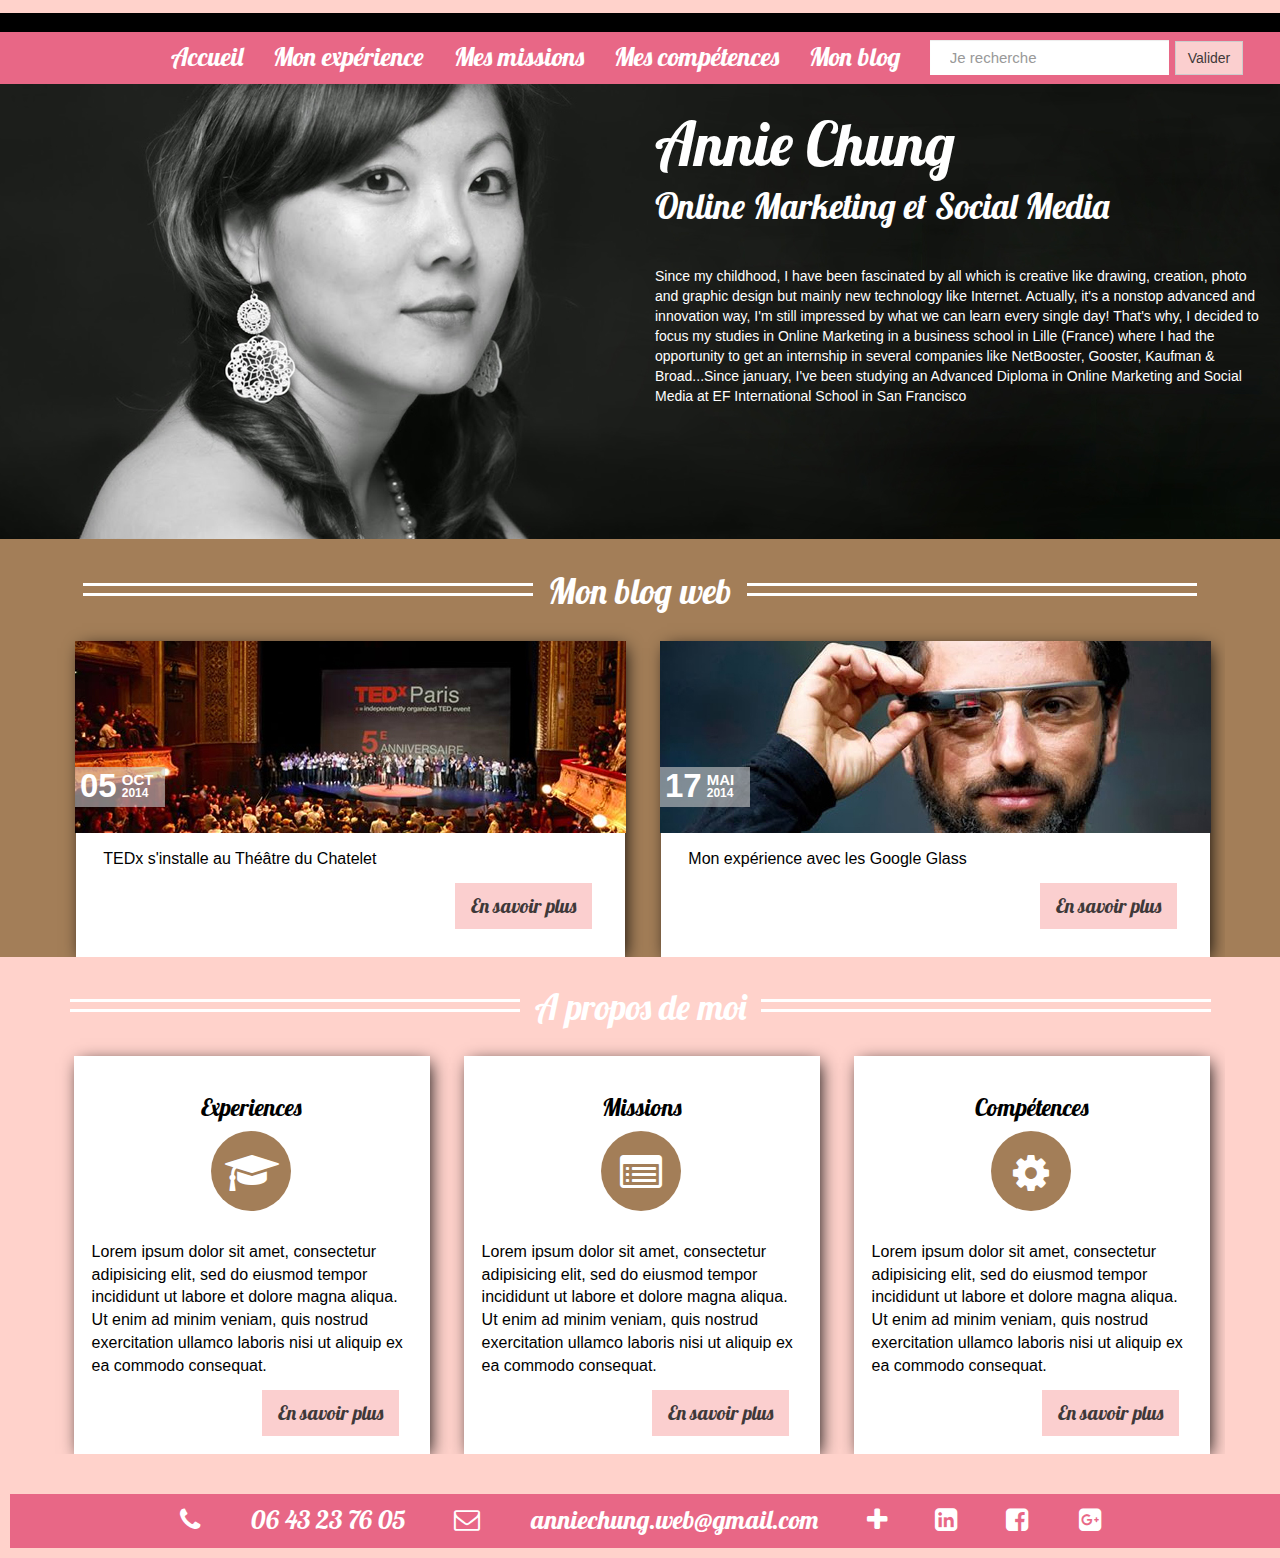
<file: index.html>
<!DOCTYPE html>
<html>
<head>
	<meta charset="UTF-8">
	<meta http-equiv="X-UA-Compatible" content="IE=edge">
	<meta name="viewport" content="width=device-width, initial-scale=1.0">
	<link rel="stylesheet" href="https://maxcdn.bootstrapcdn.com/bootstrap/3.2.0/css/bootstrap.min.css">
	<title>Annie Chung Online Marketing</title>
	<link href="http://maxcdn.bootstrapcdn.com/font-awesome/4.2.0/css/font-awesome.min.css" rel="stylesheet">
	<link href='http://fonts.googleapis.com/css?family=Lobster' rel='stylesheet' type='text/css'>
	<link rel="stylesheet" type="text/css" href="style.css">
</head>
<body>
	<header>
<nav class="navbar navbar-default navbar-fixed-top" role="navigation">
  <div class="container-fluid">
    <!-- Brand and toggle get grouped for better mobile display -->
    <div class="navbar-header">
      <button type="button" class="navbar-toggle collapsed" data-toggle="collapse" data-target="#bs-example-navbar-collapse-1">
        <span class="sr-only">Toggle navigation</span>
        <span class="icon-bar"></span>
        <span class="icon-bar"></span>
        <span class="icon-bar"></span>
      </button>
    </div>
    <!-- Collect the nav links, forms, and other content for toggling -->
    <div class="collapse navbar-collapse" id="bs-example-navbar-collapse-1">
      <ul class="nav navbar-nav">
        		<li><a href="#">Accueil</a></li> 
        		<li><a href="#">Mon expérience</a></li> 
        		<li><a href="#">Mes missions</a></li>
        		<li><a href="#">Mes compétences</a></li>
        		<li><a href="#">Mon blog</a></li>
      </ul>
      <form class="navbar-form navbar-left" role="search">
        <div class="form-group">
          <input type="text" class="form-control" placeholder="Je recherche">
        </div>
        <button type="submit" class="btn btn-default">Valider</button>
      </form>
      </ul>
    </div><!-- /.navbar-collapse -->
  </div><!-- /.container-fluid -->
</nav>
    <section id="main-picture">
    	<img src="images/mini-annie.jpg" class="visible-xs visible-sm img-responsive">
		<div class="container-fluid">
			 <div class="row">
			    <div class="col-md-offset-6 col-md-6 col-xs-12">
			    	<div id="main-description">
						<h1>Annie Chung</h1>
						<h2>Online Marketing et Social Media</h2>
						<p>Since my childhood, I have been fascinated by all which is creative like drawing, creation, photo and graphic design but mainly new technology like Internet. Actually, it's a nonstop advanced and innovation way, I'm still impressed by what we can learn every single day! That's why, I decided to focus my studies in Online Marketing in a business school in Lille (France) where I had the opportunity to get an internship in several companies like NetBooster, Gooster, Kaufman & Broad...Since january, I've been studying an Advanced Diploma in Online Marketing and Social Media at EF International School in San Francisco</p>
					</div>
				</div>
			</div>
		</div>
	</header>

<section id="blog">
	<div class="container">
		<h2><p class="fancy span"><span>Mon blog web</span></p></h2>
 		<div class="row">
  			<div class="col-md-6">
  				<div class="box-me">
					<h3>TEDx s'installe au Théâtre du Chatelet</h3>
					<img src="images/tedx-paris-2014.jpg">
					<span class="dateArticle"><span class="jour">05</span><span class="mois">Oct</span><span class="annee">2014</span></span>
					<p class="texte">TEDx s'installe au Théâtre du Chatelet</p>
					<div class="btn-group">
  					<button type="button" class="btn-default2">En savoir plus</button>
					</div>
				</div>
			</div>
  			<div class="col-md-6">
  				<div class="box-me">
					<h3>Mon expérience avec les Google Glass</h3>
					<img src="images/google-glass.jpg">
					<span class="dateArticle"><span class="jour">17</span><span class="mois">Mai</span><span class="annee">2014</span></span>
					<p class="texte">Mon expérience avec les Google Glass</p>
					<div class="btn-group">
  					<button type="button" class="btn-default2">En savoir plus</button>
					</div>
				</div>
			</div>
		</div>
	</div>
</section>

<section id="moi">
	<div class="container">
		<h2><p class="fancy span"><span>A propos de moi</span></p></h2>
 		<div class="row">
  			<div class="col-md-4">
	  			<div class="box-me">
					<h3>Experiences</h3>
						<div class="cercle">
							<a href="#"><i class="fa fa-graduation-cap fa-3x"></i></a>
						</div>
					<p class="texte">Lorem ipsum dolor sit amet, consectetur adipisicing elit, sed do eiusmod
					tempor incididunt ut labore et dolore magna aliqua. Ut enim ad minim veniam,
					quis nostrud exercitation ullamco laboris nisi ut aliquip ex ea commodo
					consequat.</p> 
					<div class="btn-group">
  					<button type="button" class="btn-default3">En savoir plus</button>
					</div>
	  			</div>
			</div>
  			<div class="col-md-4">
	  			<div class="box-me">
					<h3>Missions</h3>
						<div class="cercle">
						<a href="#"><i class="fa fa-list-alt fa-3x"></i></a></div>
					<p class="texte">Lorem ipsum dolor sit amet, consectetur adipisicing elit, sed do eiusmod
					tempor incididunt ut labore et dolore magna aliqua. Ut enim ad minim veniam,
					quis nostrud exercitation ullamco laboris nisi ut aliquip ex ea commodo
					consequat.</p> 
					<div class="btn-group">
					<button type="button" class="btn-default3">En savoir plus</button>
					</div>
	  			</div>
			</div>
  			<div class="col-md-4">
	  			<div class="box-me">
					<h3>Compétences</h3>
					<div class="cercle">
					<a href="#"><i class="fa fa-cog fa-3x"></i></a></div>
					<p class="texte">Lorem ipsum dolor sit amet, consectetur adipisicing elit, sed do eiusmod
					tempor incididunt ut labore et dolore magna aliqua. Ut enim ad minim veniam,
					quis nostrud exercitation ullamco laboris nisi ut aliquip ex ea commodo
					consequat.</p> 
					<button type="button" class="btn-default3">En savoir plus</button>
	  			</div>
			</div>
		</div>
	</div>
</section>

<aside>
<!-- ajouter ici les 2 derniers posts du blog -->
</aside>

<footer>
<nav id="main-footer">
	<ul>
		<li><a href="#"><i class="fa fa-phone"></i>
		<li>06 43 23 76 05</li>
		<li><a href="#"><i class="fa fa-envelope-o"></i>
		<li>anniechung.web@gmail.com</li>
		<li><a href="#"><i class="fa fa-plus"></i></li>
		<li><a href="#"><i class="fa fa-linkedin-square"></i></li>
		<li><a href="#"><i class="fa fa-facebook-square"></i>
		<li><a href="#"><i class="fa fa-google-plus-square"></i>
	</ul>
</nav>
</footer>
    <script src="https://ajax.googleapis.com/ajax/libs/jquery/1.11.1/jquery.min.js"></script>
    <script src="https://maxcdn.bootstrapcdn.com/bootstrap/3.2.0/js/bootstrap.min.js"></script>
    <script type="text/javascript" src="global.js"></script>
</body>
</html>
</file>
<file: style.css>
/*
Theme Name: Annie Chung Resume
Theme URI: http://something.com
Author: Annie Chung
Author URI: http://me-myself-and-i.com
Description: This is my, being humble, awesome theme.
Version: 1.0
License: GNU General Public License v2 or later
License URI: http://www.gnu.org/licenses/gpl-2.0.html
Tags: light, genius, talented
*/

body {
	background-color: #FFD2CB;
}

#main-picture {
	padding-top: 1px;
	background-color: black;
}

#main-nav  {
	width: 100%;
	margin : 0px 10px 10px -8px;
	padding : 0px 1em 0px 0;
	list-style-type : none;
	text-align: center;
	position: relative;
	margin-top: 10px;
	background-color: #E86786;
}

#main-footer {
	width: 100%;
	margin : 0px 10px 10px 10px;
	padding : 10px 1em 5px 0;
	list-style-type : none;
	text-align: center;
	position: relative;
	margin-top: 10px;
	background-color: #E86786;
}

ul, ol {
	margin-top: -3px;
	margin-bottom: 4px;
}

#main-nav li {
	display: inline;
	margin-right: 35px;
}

#main-nav a {
	color: white;
}

.navbar-default {
	background-color: #E86786;
	border-color: #E86786;
	padding-left: 11%;
	margin-top: 32px;
}

.navbar-default .navbar-nav>li>a {
	color: white;
}

.form-control {
	height: 35px;
	padding: 14px 20px;
	font-size: 15px;
	line-height: 1.428571;
	color: #555;
	background-color: #fff;
	background-image: none;
	border: 0px solid #ccc;
	border-radius: 0%;
}

#main-footer a {
	color: white;
}
#main-footer li {
	display: inline;
	margin-right: 45px;
}

@media(min-width: 769px) {
	#main-picture {
		background-image: url(images/annie-chung.jpg);
	    background-repeat: no-repeat;
		background-position: bottom;
		margin-top: 1%;
	}
}

@media(max-width: 767px) {
	#main-picture {
		background: linear-gradient(#161614,black);
		margin-top: 48px;

	}
}

@media(min-width: 768px) {
	#main-description {
		margin-top: 16%;
		margin-bottom: 12%;
		padding-bottom: 60px;
	}
}

@media(max-width: 767px) {
	#main-description {
		margin-top: 16%;
		margin-bottom: 12%;
		padding-bottom: 18px;
	}
}

div.blog {
    background: white;
    box-shadow: 3px 4px 17px -3px;
    display: inline-block;
}
div.article {
    background: white;
    box-shadow: 3px 4px 17px -3px;
    display: inline-block;
}

li {
	font-size: 26px;
}


h1, h2, li {
	color: #281916;
	font-family: 'Lobster', cursive;
}

@media(max-width: 767px) {
	#main-picture h1 {
	font-size: 40px;
	color: white; 
	}
	#main-picture h2 {
	font-size: 21px;
	color: white; 
	}
}
@media(min-width: 768px) {
	#main-picture h1 {
	font-size: 60px;
	color: white;
	}
	#main-picture h2 {
	font-size: 35px;
	color: white; 
	}
}

h2 {
	font-size: 25px;
	color: white;
	margin-top: 1px;
}

p, nav {
	font-family: 'Questrial', sans-serif;
}

a {
	text-decoration: none;
}

#blog {
	background-color: #A37E58;
	/*height: 475px;*/
	font-family: "Lobster";
	color: black;
}

#blog h2 {
	padding-top: 13px;
	text-align: center;
}

#moi {
	margin-top: -2px; 
	margin-bottom: 40px; 
	font-family: "Lobster";
	color: black;
}

#moi h2 {
	padding-top: 13px;
	text-align: center;
}

.box-me {
	background-color: white;
	margin-left: 1%;
	padding: 5%;
	box-shadow: 3px 4px 17px -3px;
}

.cercle {
	background-color: #A37E58;
	height: 80px;
	width: 80px;
	border-radius: 50px;
	display: block;
	margin-left: 119px;
}

#i class {
	background-color: #FFD2CB
}

.texte {
	color: black;
	margin: -5px 0px px 0px;
}

.btn-default {
	color: rgb(63, 57, 57);
	background-color: #FBCFCF;
	border-radius: 0px;
	margin-left: 2px;
}

.col-md-offset-4 {
	margin-left: 33.33333333%;
	margin-top: 6%;
}

h1 {
	font-size: 60px;
	color: white;
}

h2 {
	font-size: 35px;
	color: white;
}

p {
	font-family: 'Questrial', sans-serif;
	color: white;
	padding-top: 30px;
	margin-bottom: 0px;
}

.subtitle {
  margin: 0 0 2em 0;
}
.fancy {
  line-height: 0.5;
  text-align: center;
}
.fancy span {
  display: inline-block;
  font-family: lobster;
  margin-bottom: 30px;
  position: relative;  
}
.fancy span:before,
.fancy span:after {
  content: "";
  position: absolute;
  height: 13px;
  border-bottom: 3px solid white;
  border-top: 3px solid white;
  top: 0;
  width: 450px;
}
.fancy span:before {
  right: 100%;
  margin-right: 15px;
}
.fancy span:after {
  left: 100%;
  margin-left: 15px;
}

h3 {
	text-align: center;
}

h3 i {
	text-align: center;
}

.aboutme {
	color: black;
}

.btn-default2 {
	color: rgb(63, 57, 57);
	background-color: #FBCFCF;
	border-radius: 0px;
	border: 1px solid #FBCFCF;
	margin: 12px 0px 0px 352px;
	padding: 8px 15px 8px 15px;
	font-size: 20px;
}

.btn-default3 {
	color: rgb(63, 57, 57);
	background-color: #FBCFCF;
	border-radius: 0px;
	border: 1px solid #FBCFCF;
	margin: 12px 0px 0px 170px;
	padding: 8px 15px 8px 15px;
	font-size: 20px;
}

.dateArticle {
	position: absolute;
	width: 90px;
	height: 40px;
	background-color: grey;
	background-color: rgba(204,204,204,0.6);
	top: 60%;
	left: 3px;
	margin: -63px 0px 0px 17px
}

.dateArticle .jour {
	color: white;
	font-size: 33px;
	font-weight: bold;
	font-family: arial;
	margin: -5px 5px 0px 5px;
	float: left;
}

.dateArticle .mois {
	color: white;
	font-size: 15px;
	float: left;
	font-weight: bold;
	font-family: arial;
	margin: 2px 0px 0px 0px;
	text-transform: uppercase;
}

.dateArticle .annee {
	color: white;
	font-size: 12px;
	float: left;
	font-weight: bold;
	font-family: arial;
	margin: -6px 0px 0px 0px;
}

.texte {
	font-size: 16px;
}

.fa-graduation-cap {
	font-size: 3em;
	margin: 21px 0px 0px 14px;
	color: white;
	margin-right: -43px
}

.fa-list-alt {
	font-size: 3em;
	margin: 21px 0px 0px 19px;
	color: white;
}

.fa-cog {
	font-size: 3em;
	margin: 21px 0px 0px 22px;
	color: white;
}

.box-me img {
	margin: -84px 0px -15px -28px;
}

section>.container {
	overflow: hidden;
}

.box-me {
    -webkit-transition: all 0.1s ease; /* Safari and Chrome */
    -moz-transition: all 0.1s ease; /* Firefox */
    -ms-transition: all 0.1s ease; /* IE 9 */
    -o-transition: all 0.1s ease; /* Opera */
    transition: all 0.1s ease;
}

.box-me:hover {
    -webkit-transform:scale(1.05); /* Safari and Chrome */
    -moz-transform:scale(1.05); /* Firefox */
    -ms-transform:scale(1.05); /* IE 9 */
    -o-transform:scale(1.05); /* Opera */
     transform:scale(1.05);
}
</file>
